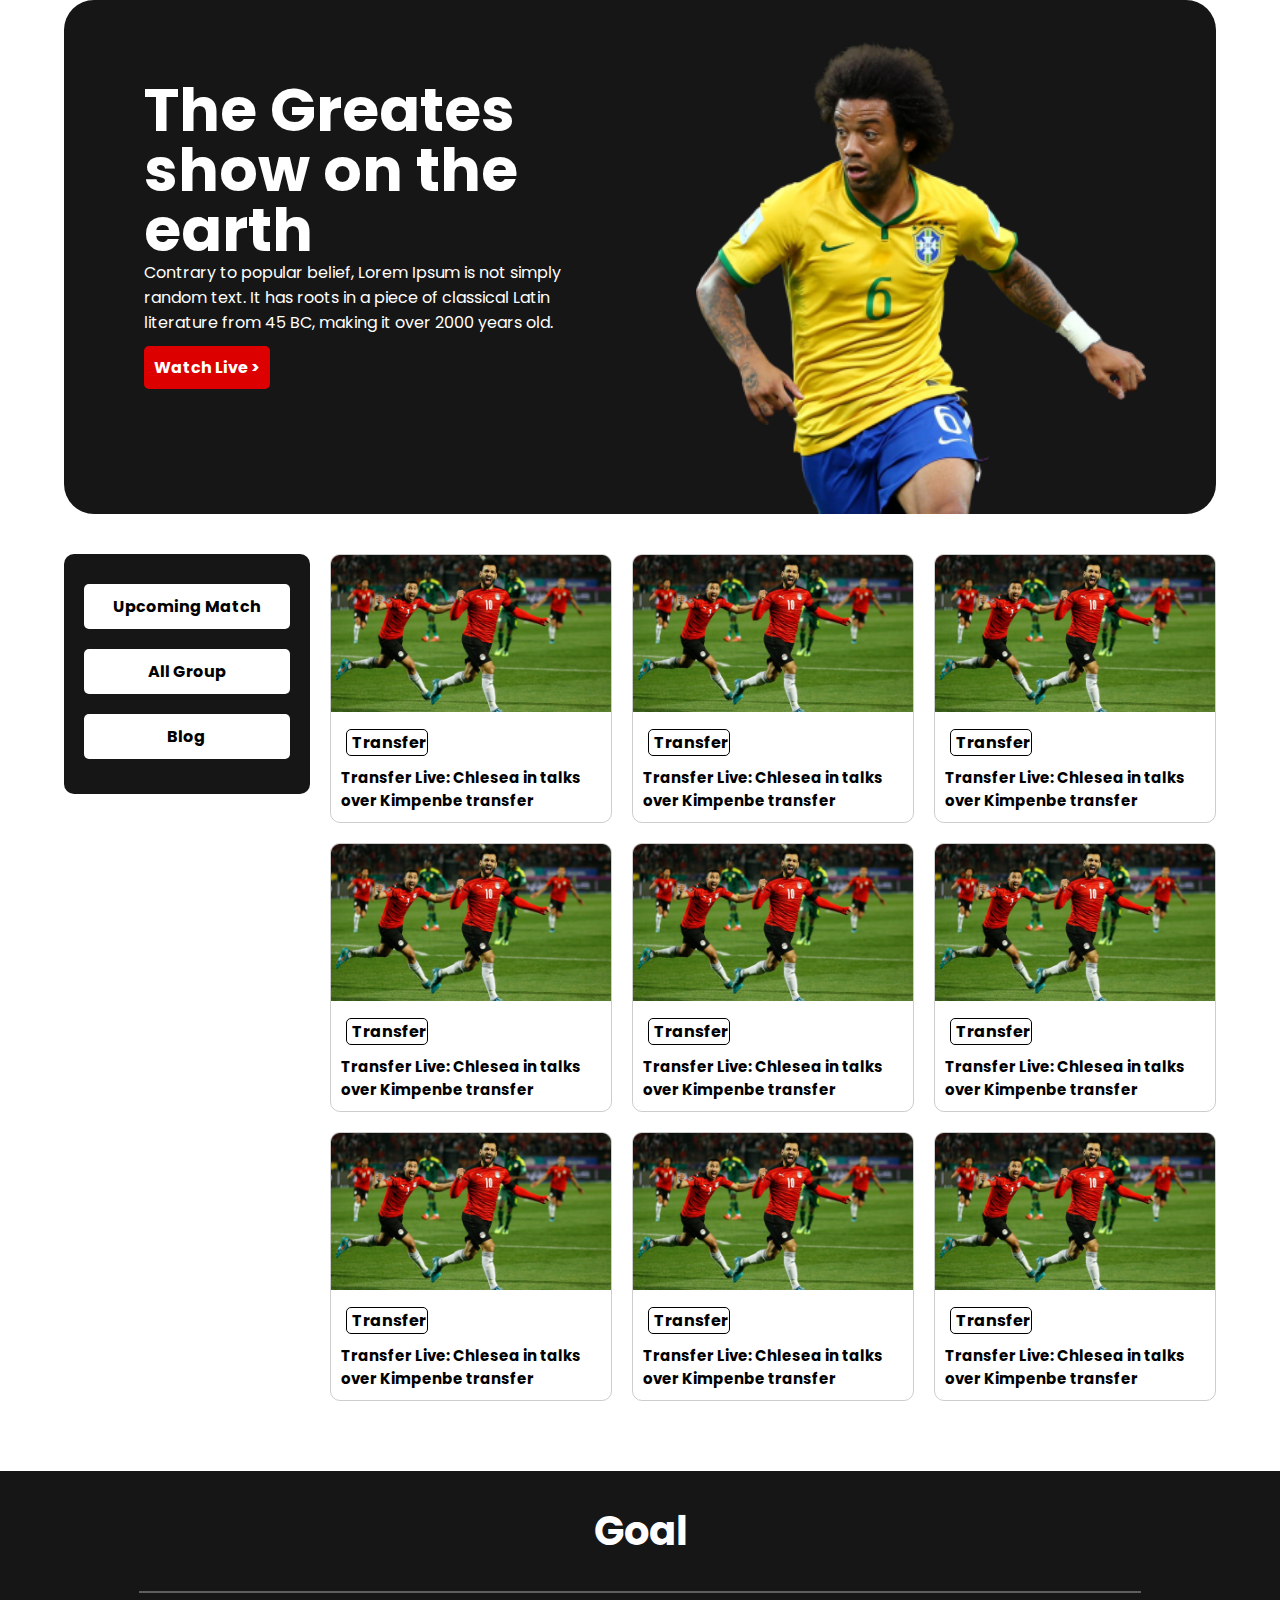
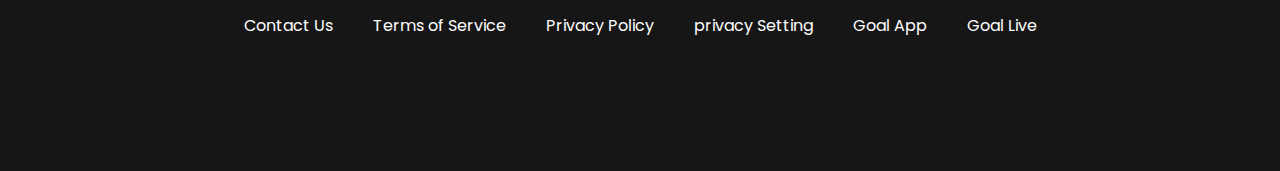
<file: index.html>
<!DOCTYPE html>
<html lang="en">

<head>
    <meta charset="UTF-8">
    <meta http-equiv="X-UA-Compatible" content="IE=edge">
    <meta name="viewport" content="width=device-width, initial-scale=1.0">
    <title>The World Cup</title>
    <link rel="stylesheet" href="style.css">
</head>

<body>
    <!-- Banner Section here  -->
    <div class="header">
        <div class="head-container-left">
            <h2>The Greates show on the earth</h2>
            <p>Contrary to popular belief, Lorem Ipsum is not simply
                random text. It has roots in a piece of classical Latin literature from 45 BC, making it over 2000 years
                old.</p>
            <a href="#">Watch Live > </a>
        </div>
        <!-- banner image  -->
        <div class="head-container-right">
            <img src="assets/Banner Image.png" alt="">
        </div>
    </div>
    <!-- banner ends here  -->

    <!-- transfer section starts here  -->
    <div class="transfer-container">
        <!-- navigation bar  -->
        <div class="navbar">
            <a href="upcomming.html">Upcoming Match</a>
            <a href="#">All Group</a>
            <a class="active" href="#">Blog</a>
        </div>
        <!-- navigation bar ends  -->
        <div class="transfers">
            <div class="transfer">
                <img src="assets/Blog Image.png" alt="">
                <h4>Transfer</h4>
                <h3>Transfer Live: Chlesea in talks
                    over Kimpenbe transfer</h3>
            </div>
            <div class="transfer">
                <img src="assets/Blog Image.png" alt="">
                <h4>Transfer</h4>
                <h3>Transfer Live: Chlesea in talks
                    over Kimpenbe transfer</h3>
            </div>
            <div class="transfer">
                <img src="assets/Blog Image.png" alt="">
                <h4>Transfer</h4>
                <h3>Transfer Live: Chlesea in talks
                    over Kimpenbe transfer</h3>
            </div>
            <div class="transfer">
                <img src="assets/Blog Image.png" alt="">
                <h4>Transfer</h4>
                <h3>Transfer Live: Chlesea in talks
                    over Kimpenbe transfer</h3>
            </div>
            <div class="transfer">
                <img src="assets/Blog Image.png" alt="">
                <h4>Transfer</h4>
                <h3>Transfer Live: Chlesea in talks
                    over Kimpenbe transfer</h3>
            </div>
            <div class="transfer">
                <img src="assets/Blog Image.png" alt="">
                <h4>Transfer</h4>
                <h3>Transfer Live: Chlesea in talks
                    over Kimpenbe transfer</h3>
            </div>
            <div class="transfer">
                <img src="assets/Blog Image.png" alt="">
                <h4>Transfer</h4>
                <h3>Transfer Live: Chlesea in talks
                    over Kimpenbe transfer</h3>
            </div>
            <div class="transfer">
                <img src="assets/Blog Image.png" alt="">
                <h4>Transfer</h4>
                <h3>Transfer Live: Chlesea in talks
                    over Kimpenbe transfer</h3>
            </div>
            <div class="transfer">
                <img src="assets/Blog Image.png" alt="">
                <h4>Transfer</h4>
                <h3>Transfer Live: Chlesea in talks
                    over Kimpenbe transfer</h3>
            </div>
        </div>
    </div>
    <footer>
        <h2>Goal</h2>
        <hr>
        <div class="foot-links">
            <a href="#">Contact Us</a>
            <a href="#">Terms of Service</a>
            <a href="#">Privacy Policy</a>
            <a href="#">privacy Setting</a>
            <a href="#">Goal App</a>
            <a href="#">Goal Live</a>
        </div>
    </footer>
</body>

</html>
</file>
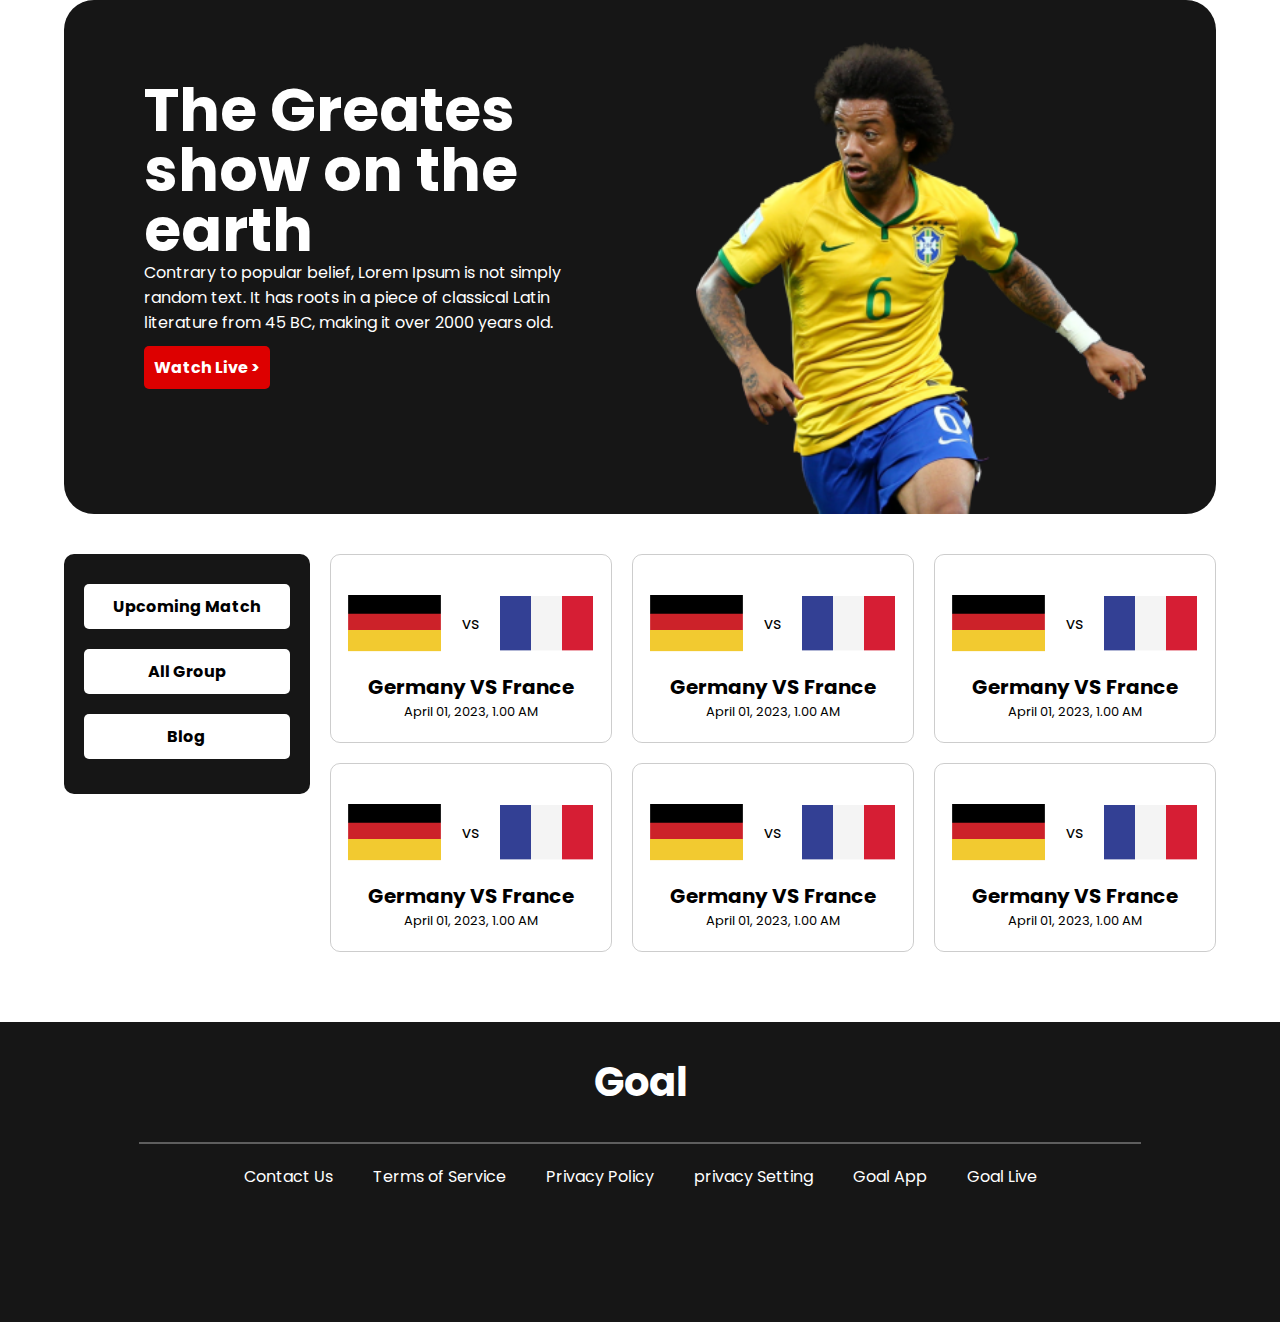
<file: upcomming.html>
<!DOCTYPE html>
<html lang="en">
<head>
    <meta charset="UTF-8">
    <meta http-equiv="X-UA-Compatible" content="IE=edge">
    <meta name="viewport" content="width=device-width, initial-scale=1.0">
    <title>Upcomming Match</title>
    <link rel="stylesheet" href="style.css">
</head>
<body>
    <!-- Banner Section here  -->
    <div class="header">
        <div class="head-container-left">
            <h2>The Greates show on the earth</h2>
            <p>Contrary to popular belief, Lorem Ipsum is not simply 
                random text. It has roots in a piece of classical Latin literature from 45 BC, making it over 2000 years old.</p>
                <a href="#">Watch Live > </a>
        </div>
        <!-- banner image  -->
        <div class="head-container-right">
            <img src="assets/Banner Image.png" alt="">
        </div>
    </div>
    <!-- banner ends here  -->

    <!-- match section starts here  -->
    <div class="transfer-container">
        <!-- navigation bar  -->
        <div class="navbar">
            <a href="#">Upcoming Match</a>
            <a href="#">All Group</a>
            <a class="active" href="index.html" target="_blank">Blog</a>
        </div>
        <!-- navigation bar ends  -->

        <!-- matches starts  -->
        <div class="matches">
            <div class="match">
                <div class="match-container">
                    <div class="flag-container">
                        <img src="assets/germany Flag.png" alt="">
                    vs
                    <img src="assets/Flag.png" alt="">
                    </div>
                    <h4>Germany VS France</h4>
                    <p>April 01, 2023, 1.00 AM</p>
                </div>
                
            </div>
            <div class="match">
                <div class="match-container">
                    <div class="flag-container">
                        <img src="assets/germany Flag.png" alt="">
                    vs
                    <img src="assets/Flag.png" alt="">
                    </div>
                    <h4>Germany VS France</h4>
                    <p>April 01, 2023, 1.00 AM</p>
                </div>
                
            </div>
            <div class="match">
                <div class="match-container">
                    <div class="flag-container">
                        <img src="assets/germany Flag.png" alt="">
                    vs
                    <img src="assets/Flag.png" alt="">
                    </div>
                    <h4>Germany VS France</h4>
                    <p>April 01, 2023, 1.00 AM</p>
                </div>
                
            </div>
            <div class="match">
                <div class="match-container">
                    <div class="flag-container">
                        <img src="assets/germany Flag.png" alt="">
                    vs
                    <img src="assets/Flag.png" alt="">
                    </div>
                    <h4>Germany VS France</h4>
                    <p>April 01, 2023, 1.00 AM</p>
                </div>
                
            </div>
            <div class="match">
                <div class="match-container">
                    <div class="flag-container">
                        <img src="assets/germany Flag.png" alt="">
                    vs
                    <img src="assets/Flag.png" alt="">
                    </div>
                    <h4>Germany VS France</h4>
                    <p>April 01, 2023, 1.00 AM</p>
                </div>
                
            </div>
            <div class="match">
                <div class="match-container">
                    <div class="flag-container">
                        <img src="assets/germany Flag.png" alt="">
                    vs
                    <img src="assets/Flag.png" alt="">
                    </div>
                    <h4>Germany VS France</h4>
                    <p>April 01, 2023, 1.00 AM</p>
                </div>
                
            </div>
        </div>

        <!-- matches ends  -->
    </div>
    <footer>
        <h2>Goal</h2>
        <hr>
        <div class="foot-links">
            <a href="#">Contact Us</a>
        <a href="#">Terms of Service</a>
        <a href="#">Privacy Policy</a>
        <a href="#">privacy Setting</a>
        <a href="#">Goal App</a>
        <a href="#">Goal Live</a>
        </div>
    </footer>
</body>
</html>
</file>
<file: style.css>
@import url("https://fonts.googleapis.com/css2?family=Poppins&display=swap");
* {
  font-family: poppins;
  margin: 0;
  padding: 0;
}

body {
}

/* Banner styles here  */
.header {
  /* height: 646px; */
  /* margin: 10%; */
  width: 90%;
  border-radius: 30px;
  background-color: #161616;
  display: flex;
  margin: auto;
  /* margin: 30px; */
}
.head-container-left {
  padding: 80px;
}
.head-container-right img {
  width: 450px;
  margin-right: 30px;
  margin-bottom: -7px;
  padding: 40px 40px 0px 40px;
}
.head-container-left h2 {
  font-weight: bolder;
  font-size: 60px;
  color: white;
  line-height: 1;
  margin: 0;
}
.head-container-left p {
  color: white;
  margin-bottom: 20px;
}
.head-container-left a {
  border-radius: 5px;
  background: #dd0000;
  color: white;
  text-decoration: none;
  padding: 10px;
  font-weight: bolder;
}
/* Banner styles ends  */

/* Nav styles  */
.transfer-container {
  width: 90%;
  display: flex;
  margin: auto;
  margin-top: 40px;
}
.navbar {
  padding: 10px 0;
  background: #161616;
  width: 250px;
  height: 220px;
  border-radius: 10px;
}
.navbar a {
  margin: 20px;
  display: block;
  text-decoration: none;
  color: black;
  text-align: center;
  background-color: white;
  font-weight: bolder;
  padding: 10px;
  border-radius: 5px;
}
.navbar a:active {
  background-color: #dd0000;
  color: white;
}
/* a.active {
  background-color: #dd0000;
  color: white;
} */

/* nav styles ends here  */

/* transfer styles start  */
.transfers {
  width: 80%;
  /* display: flex; */
  display: grid;
  grid-template-columns: auto auto auto;
}

.transfer {
  width: 280px;
  margin-left: 20px;
  margin-bottom: 20px;
  border: 1px solid rgba(128, 128, 128, 0.397);
  border-radius: 10px;
}
.transfer img {
  width: 100%;
}

.transfer h4 {
  margin: 0;
  margin-left: 15px;
  margin-top: 10px;
  padding: 0 5px;
  width: 70px;
  border: 1px solid black;
  border-radius: 5px;
  text-align: center;
}

.transfer h3 {
  /* margin: 5px 8px 8px 8px; */
  margin: 10px;
  font-size: 15px;
}
/* Transfer style complete  */

/* match style starts  */
.matches {
  width: 80%;
  /* display: flex; */
  display: grid;
  grid-template-columns: auto auto auto;
}

.match {
  width: 280px;
  margin-left: 20px;
  margin-bottom: 20px;
  border: 1px solid rgba(128, 128, 128, 0.397);
  border-radius: 10px;
  text-align: center;
  display: flex;
  justify-content: center;
  align-items: center;
}
.match-container {
  margin: 20px;
}
.flag-container {
  display: flex;
  justify-content: center;
  align-items: center;
}
.match img {
  width: 40%;
  padding: 20px;
}
.match h4 {
  font-size: 20px;
}
.match p {
  font-size: 13px;
}
/* Match style ends here  */
/* Footer styles here  */
footer {
  height: 300px;
  background-color: #161616;
}
footer h2 {
  margin: 0;
  color: white;
  text-align: center;
  padding: 30px;
  font-size: 40px;
  margin-top: 50px;
  /* padding-top: 20px; */
}
hr {
  width: 1000px;
  /* display: none; */
  border: 1px solid rgba(255, 255, 255, 0.308);
  text-align: center;
  margin: auto;
}
.foot-links {
  display: flex;
  justify-content: center;
}
footer a {
  text-decoration: none;
  color: white;
  margin: 20px;
  display: inline-block;
  text-align: center;
}

/* main styles ends  */

/* Media query  */

/* For tablet  */
@media screen and (min-width: 768px) and (max-width: 1023px) {
  /* Banner styles here  */
  .header {
    width: 90%;
    border-radius: 15px;
  }
  .head-container-left {
    padding: 30px;
  }
  .head-container-right img {
    width: 300px;
  }
  .head-container-left h2 {
    font-weight: bolder;
    font-size: 25px;
  }
  .head-container-left p {
    color: white;
    margin-top: 10px;
    margin-bottom: 20px;
  }

  /* Banner styles ends  */

  /* Nav styles  */
  .transfer-container {
    width: 90%;
    display: flex;
    flex-direction: column;
    align-items: center;
    margin: auto;
    margin-top: 20px;
  }
  .navbar {
    padding: 0;
    background: none;
    width: 100%;
    height: 70px;
    border-radius: 10px;
    display: flex;
    justify-content: center;
  }
  .navbar a {
    margin: 20px;
    display: inline-block;
    text-decoration: none;
    color: black;
    text-align: center;
    background-color: white;
    font-weight: bolder;
    padding: 10px;
    padding-bottom: 30px;
    border-radius: 5px;
    border: 1px solid rgba(128, 128, 128, 0.562);
    width: 150px;
  }
  .navbar a:active {
    background-color: #dd0000;
    color: white;
  }

  /* transfer styles start  */
  .transfers {
    margin-top: 20px;
    width: 90%;
    /* display: flex; */
    display: grid;
    grid-template-columns: auto auto;
  }

  .transfer {
    width: 280px;
    margin-left: 20px;
    margin-bottom: 20px;
    border: 1px solid rgba(128, 128, 128, 0.397);
    border-radius: 10px;
  }
  .transfer img {
    width: 100%;
  }

  .transfer h4 {
    margin: 0;
    margin-left: 15px;
    margin-top: 10px;
    padding: 0 5px;
    width: 70px;
    border: 1px solid black;
    border-radius: 5px;
    text-align: center;
  }

  .transfer h3 {
    /* margin: 5px 8px 8px 8px; */
    margin: 10px;
    font-size: 15px;
  }
  /* Transfer style complete  */

  /* match style starts  */
  .matches {
    width: 80%;
    /* display: flex; */
    display: grid;
    grid-template-columns: auto auto auto;
  }

  .match {
    width: 280px;
    margin-left: 20px;
    margin-bottom: 20px;
    border: 1px solid rgba(128, 128, 128, 0.397);
    border-radius: 10px;
    text-align: center;
    display: flex;
    justify-content: center;
    align-items: center;
  }
  .match-container {
    margin: 20px;
  }
  .flag-container {
    display: flex;
    justify-content: center;
    align-items: center;
  }
  .match img {
    width: 40%;
    padding: 20px;
  }
  .match h4 {
    font-size: 20px;
  }
  .match p {
    font-size: 13px;
  }
  /* Match style ends here  */
  /* Footer styles here  */
  footer {
    height: 300px;
    background-color: #161616;
  }
  footer h2 {
    margin: 0;
    color: white;
    text-align: center;
    padding: 30px;
    font-size: 30px;
    margin-top: 50px;
    /* padding-top: 20px; */
  }
  hr {
    width: 80%;
    /* display: none; */
    border: 1px solid rgba(255, 255, 255, 0.308);
    text-align: center;
    margin: auto;
  }
  .foot-links {
    display: flex;
    justify-content: center;
  }
  footer a {
    text-decoration: none;
    color: white;
    margin: 10px;
    display: inline-block;
    text-align: center;
  }

  /* main styles ends  */
}

/* For mobile  */
@media screen and (max-width: 767px) {
  .header {
    width: 90%;
    border-radius: 10px;
    background-color: #161616;
    display: flex;
    flex-direction: column;
    align-items: center;
  }

  .head-container-left {
    padding: 10px;
    display: flex;
    flex-direction: column;
    align-items: center;
  }
  .head-container-right img {
    width: 150px;
    margin-bottom: -7px;
  }
  .head-container-left h2 {
    font-size: 30px;
    text-align: center;
  }
  .head-container-left p {
    margin-top: 15px;
    text-align: center;
  }

  /* Banner styles ends  */

  /* Nav styles  */
  .transfer-container {
    width: 95%;
    display: flex;
    flex-direction: column;
    align-items: center;
  }
  .navbar {
    background: none;
    /* width: 250px;
    height: 220px; */
    border-radius: 10px;
  }
  .navbar a {
    margin: 20px;
    display: block;
    text-decoration: none;
    color: black;
    text-align: center;
    background-color: white;
    font-weight: bolder;
    padding: 10px;
    border: 1px solid rgba(128, 128, 128, 0.384);
    border-radius: 5px;
  }
  .navbar a:active {
    background-color: #dd0000;
    color: white;
  }

  /* transfer styles start  */
  .transfers {
    width: 95%;
    /* display: flex; */
    display: grid;
    grid-template-columns: auto;
    justify-content: center;
    align-items: center;
  }

  .transfer {
    width: 280px;
    margin-left: 20px;
    margin-bottom: 20px;
    border: 1px solid rgba(128, 128, 128, 0.397);
    border-radius: 10px;
  }
  .transfer img {
    width: 100%;
  }

  .transfer h4 {
    margin: 0;
    margin-left: 15px;
    margin-top: 10px;
    padding: 0 5px;
    width: 70px;
    border: 1px solid black;
    border-radius: 5px;
    text-align: center;
  }

  .transfer h3 {
    /* margin: 5px 8px 8px 8px; */
    margin: 10px;
    font-size: 15px;
  }
  /* Transfer style complete  */

  /* Footer styles here  */
  footer {
    height: 400px;
    background-color: #161616;
  }
  footer h2 {
    margin: 0;
    color: white;
    text-align: center;
    padding: 30px;
    font-size: 40px;
    margin-top: 50px;
    /* padding-top: 20px; */
  }
  hr {
    width: 70%;
    /* display: none; */
    border: 1px solid rgba(255, 255, 255, 0.308);
    text-align: center;
    margin: auto;
  }
  .foot-links {
    display: flex;
    flex-direction: column;
    align-items: center;
    justify-content: center;
  }
  footer a {
    text-decoration: none;
    color: white;
    margin: 5px;
    display: inline-block;
    text-align: center;
  }
}
</file>
